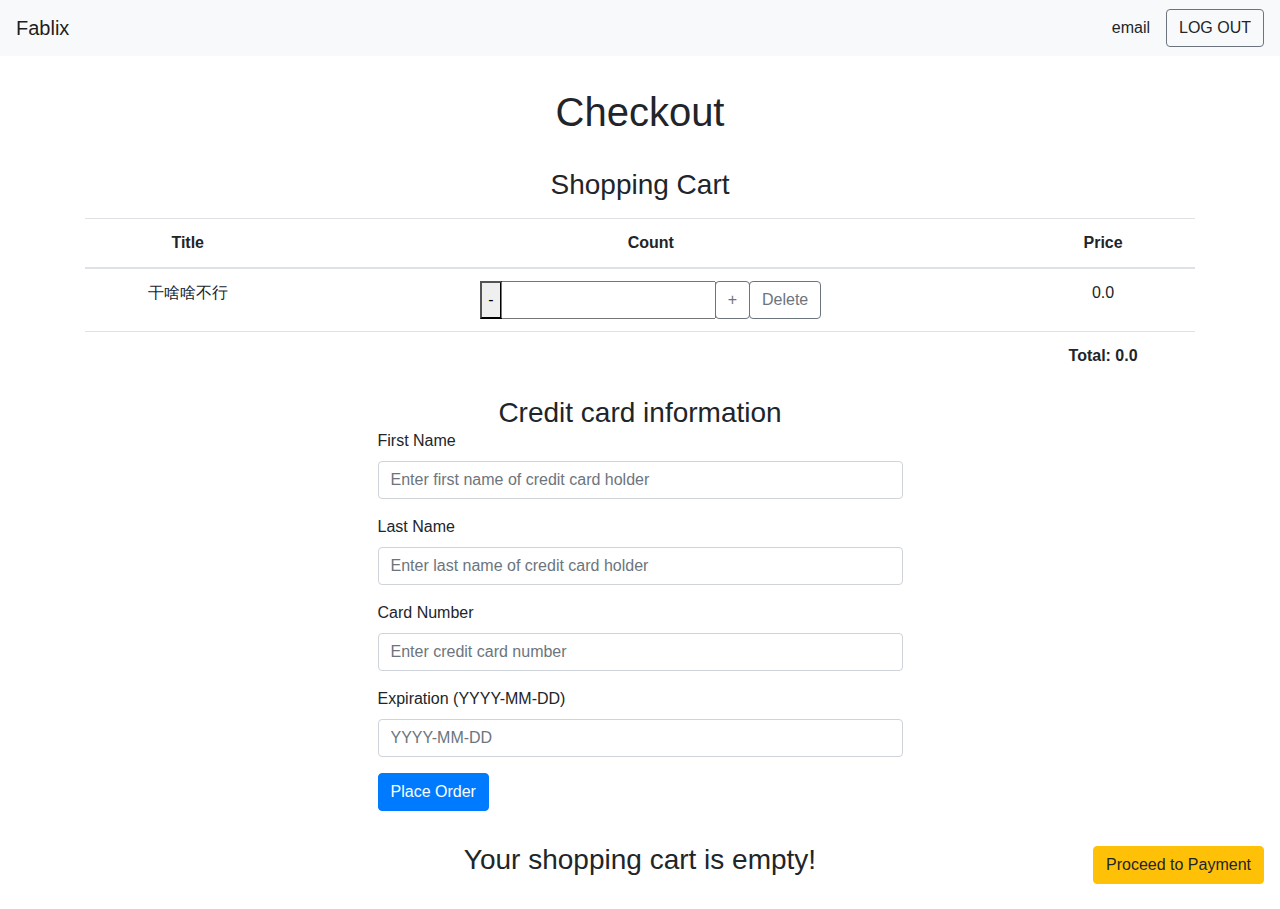
<file: fablix-web/src/main/resources/templates/checkout.html>
<!DOCTYPE HTML>
<html xmlns:th="http://www.thymeleaf.org">
<head>
    <!-- Required meta tags -->
    <meta charset="utf-8">
    <meta name="viewport" content="width=device-width, initial-scale=1, shrink-to-fit=no">

    <!-- Bootstrap CSS -->
    <link rel="stylesheet" href="https://maxcdn.bootstrapcdn.com/bootstrap/4.0.0/css/bootstrap.min.css">
    <link rel="stylesheet" th:href="@{/static/css/common.css}" href="../static/css/common.css">
    <title>Title</title>
    <meta http-equiv="Content-Type" content="text/html;" />
</head>
<body>
    <nav class="navbar sticky-top navbar-light bg-light">
        <a class="navbar-brand" th:href="@{/}" href="/">Fablix</a>
        <ul class="navbar-nav mr-auto"></ul>
        <!--/*@thymesVar id="logged_email" type="java.lang.String"*/-->
        <span th:text="${logged_email}" class="mx-3">email</span>
        <a class="btn btn-outline-secondary" role="button" th:href="@{/logout}"> LOG OUT</a>
    </nav>
    <div class="btn-group-vertical" style="position: fixed; bottom: 1rem; right:1rem;">
        <a id="checkout" role="button" class="btn btn-warning" href="#credit-card" >
            Proceed to Payment
        </a>
    </div>
    <div id="root-container" class="root container" th:if="${allItem != null}">
        <h1 class="center" style="margin: 2rem 0;">Checkout</h1>
        <div style="margin: auto;">
            <h3 class="center">Shopping Cart</h3>
            <table class="table" style="margin-top: 1rem; text-align: center;">
                <thead>
                <tr>
                    <th scope="col">Title</th>
                    <th scope="col">Count</th>
                    <th scope="col">Price</th>

                </tr>
                </thead>
                <tr th:each="movie: ${allItem}">
                    <td>
                        <a th:href="@{/movie/singlemovie(id=${movie.getMovieId()})}" th:text="${movie.getTitle()}">干啥啥不行</a>
                    </td>
                    <td>
                        <div class="count-group" th:id="'count-' + ${movie.getMovieId()}" style="display: inline-flex">
                            <div class="input-group-prepend">
                                <button th:class="'btn btn-outline-secondary decrement ' + (${movie.getCount() > 1}? _ : 'disabled')" type="button">-</button>
                            </div>
                            <input type="number" min="1" th:value="${movie.getCount()}" readonly>
                            <div class="input-group-append">
                                <button class="btn btn-outline-secondary increment" type="button">+</button>
                                <button type="button" class="btn btn-outline-secondary delete" th:id="'delete-'+${movie.getMovieId()}">
                                    Delete
                                </button>
                            </div>
                        </div>

                    </td>
                    <td th:with="p=${movie.getCount()} * ${movie.getSinglePrice()}">
                        <span class="price" th:text="${#numbers.formatDecimal(p,1,2)}" th:id="'price-' + ${movie.getMovieId()}">0.0</span>
                    </td>

                </tr>
                <tr>
                    <th></th>
                    <th></th>
                    <th >Total: <span id="totalPrice">0.0</span></th>
                </tr>
            </table>
        </div>
        <div class="col-lg-6" style="margin: auto;">
            <h3 id="credit-card" class="center">Credit card information</h3>
            <form class="needs-validation" novalidate>
                <div class="form-group">
                    <label for="firstName">First Name </label>
                    <input type="text" class="form-control" id="firstName" placeholder="Enter first name of credit card holder" required>
                    <div class="invalid-feedback">
                        Invalid credit card information.
                    </div>
                </div>
                <div class="form-group">
                    <label for="lastName">Last Name </label>
                    <input type="text" class="form-control" id="lastName" placeholder="Enter last name of credit card holder" required>
                    <div class="invalid-feedback">
                        Invalid credit card information.
                    </div>
                </div>
                <div class="form-group">
                    <label for="cardNumber">Card Number </label>
                    <input type="text" class="form-control" id="cardNumber" pattern="[\d\s]+" placeholder="Enter credit card number"  required>
                    <!-- onkeyup="this.value=this.value.replace(/\D/g,'')" onafterpaste="this.value=this.value.replace(/\D/g,'')"-->
                    <div class="invalid-feedback">
                        Invalid credit card information.
                    </div>
                </div>
                <div class="form-group">
                    <label for="expirationDate">Expiration (YYYY-MM-DD)</label>
                    <input class="form-control" id="expirationDate" type="text" required pattern="[0-9]{4}-[0-9]{2}-[0-9]{2}" placeholder="YYYY-MM-DD">
                    <div class="invalid-feedback">
                        Invalid credit card information.
                    </div>
                </div>
                <button type="button" class="btn btn-primary" id="submitCard">Place Order</button>
            </form>
        </div>
    </div>
    <div class="root container" th:if="${allItem == null}">
        <h3 class="center">Your shopping cart is empty!</h3>
    </div>

    <script src="https://code.jquery.com/jquery-3.5.0.min.js" integrity="sha256-xNzN2a4ltkB44Mc/Jz3pT4iU1cmeR0FkXs4pru/JxaQ=" crossorigin="anonymous"></script>
    <script src="https://cdnjs.cloudflare.com/ajax/libs/popper.js/1.12.9/umd/popper.min.js"></script>
    <script src="https://maxcdn.bootstrapcdn.com/bootstrap/4.0.0/js/bootstrap.min.js"></script>
    <script th:src="@{/static/js/checkout.js}"></script>
</body>
</html>
</file>
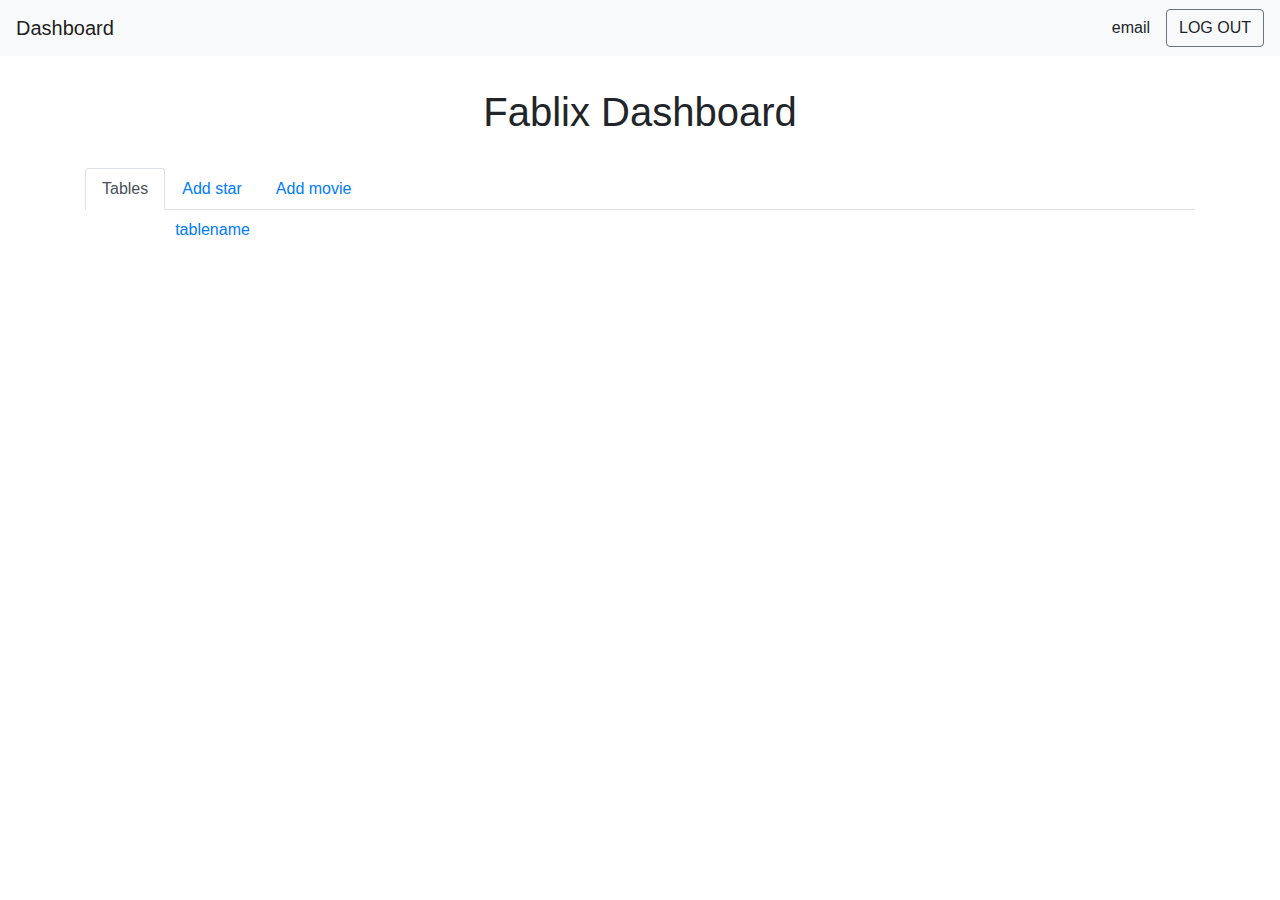
<file: fablix-web/src/main/resources/templates/dashboard.html>
<!DOCTYPE html>
<html xmlns:th="http://www.thymeleaf.org">
<head>
    <!-- Required meta tags -->
    <meta charset="utf-8">
    <meta name="viewport" content="width=device-width, initial-scale=1, shrink-to-fit=no">

    <!-- Bootstrap CSS -->
    <link rel="stylesheet" href="https://maxcdn.bootstrapcdn.com/bootstrap/4.0.0/css/bootstrap.min.css">
    <link rel="stylesheet" th:href="@{/static/css/common.css}" href="../static/css/common.css">
    <title>Fablix Dashboard</title>
    <meta http-equiv="Content-Type" content="text/html;" />
</head>
<body>
<nav class="navbar sticky-top navbar-light bg-light">
    <a class="navbar-brand" href="#">Dashboard</a>
    <ul class="navbar-nav mr-auto"></ul>
    <!--/*@thymesVar id="logged_email" type="java.lang.String"*/-->
    <span th:text="${logged_email}" class="mx-3">email</span>
    <a class="btn btn-outline-secondary" role="button" th:href="@{/logout}"> LOG OUT</a>
</nav>
<div class="root container">
    <h1 class="center" style="margin: 2rem 0;">Fablix Dashboard</h1>

    <ul class="nav nav-tabs" role="tablist">
        <li class="nav-item">
            <a class="nav-link active" id="metadata-tab" data-toggle="tab" href="#metadata" role="tab" aria-controls="search" aria-selected="true">Tables</a>
        </li>
        <li class="nav-item">
            <a class="nav-link" id="add-star-tab" data-toggle="tab" href="#genres" role="tab" aria-controls="genres" aria-selected="false">Add star</a>
        </li>
        <li class="nav-item">
            <a class="nav-link" id="add-movie-tab" data-toggle="tab" href="#alphabet" role="tab" aria-controls="alphabet" aria-selected="false">Add movie</a>
        </li>
    </ul>
    <div class="tab-content">
        <div class="tab-pane active" id="metadata" role="tabpanel" aria-labelledby="metadata-tab">
            <!-- Button trigger modal -->
            <div class="row" style="text-align: center">
                <div th:each="table:${tableList}" class="col-md-3" style="margin-bottom: 0.5rem; margin-top: 0.5rem">
                    <a href="#modalCenter" class="table-link" data-toggle="modal" th:text="${table.getName()}">tablename</a>
                </div>
            </div>
            <!-- Modal -->
            <div class="modal fade" id="modalCenter" tabindex="-1" role="dialog">
                <div class="modal-dialog modal-dialog-centered" role="document">
                    <div class="modal-content">
                        <div class="modal-header">
                            <h5 class="modal-title">Table metadata</h5>
                            <button type="button" class="close" data-dismiss="modal" aria-label="Close">
                                <span aria-hidden="true">&times;</span>
                            </button>
                        </div>
                        <div class="modal-body">
                            <dl id="modalData">

                            </dl>
                        </div>
                        <div class="modal-footer">
                            <button type="button" class="btn btn-secondary" data-dismiss="modal">Close</button>
                        </div>
                    </div>
                </div>
            </div>
        </div>
        <div class="tab-pane" id="genres" role="tabpanel" aria-labelledby="add-star-tab">
            <form id="add-star-form" class="inner-tab">
                <div class="row">
                    <div class="col">
                        <input type="text" class="form-control" placeholder="Star's name" id="name" required>
                    </div>
                    <div class="col">
                        <input type="number" max="2020" min="1800" id="year" class="form-control" placeholder="Year (1800-2020)">
                    </div>
                </div>
                <div class="row" style="margin-top:1rem;">
                    <div class="col">
                        <button type="button" class="add btn btn-primary" style="width: 100%;" id="addStar">Add Star</button>
                    </div>
                </div>
            </form>

        </div>
        <div class="tab-pane" id="alphabet" role="tabpanel" aria-labelledby="add-movie-tab">
            <form id="add-movie-form" class="inner-tab">
                <div class="row">
                    <div class="col">
                        <input type="text" class="form-control" placeholder="Movie's title" id="movieTitle" required>
                    </div>
                    <div class="col">
                        <input type="number" max="2020" min="1800" id="movieYear" class="form-control" placeholder="Year (1800-2020)" required>
                    </div>
                    <div class="col">
                        <input type="text" class="form-control" placeholder="Movie's Director" id="movieDirector" required>
                    </div>
                    <div class="col">
                        <input type="text" class="form-control" placeholder="Movie's Actor" id="starName" required>
                    </div>
                    <div class="col">
                        <input type="text" class="form-control" placeholder="Movie's Genre" id="genreName" required>
                    </div>
                </div>
                <div class="row" style="margin-top:1rem;">
                    <div class="col">
                        <button type="button" class="add btn btn-primary" style="width: 100%;" id="addMovie">Add Movie</button>
                    </div>
                </div>
            </form>
        </div>
    </div>
</div>


<script src="https://code.jquery.com/jquery-3.5.0.min.js" integrity="sha256-xNzN2a4ltkB44Mc/Jz3pT4iU1cmeR0FkXs4pru/JxaQ=" crossorigin="anonymous"></script>
<script src="https://cdnjs.cloudflare.com/ajax/libs/popper.js/1.12.9/umd/popper.min.js"></script>
<script src="https://maxcdn.bootstrapcdn.com/bootstrap/4.0.0/js/bootstrap.min.js"></script>
<script th:src="@{/static/js/dashboard.js}"></script>
</body>
</html>
</file>
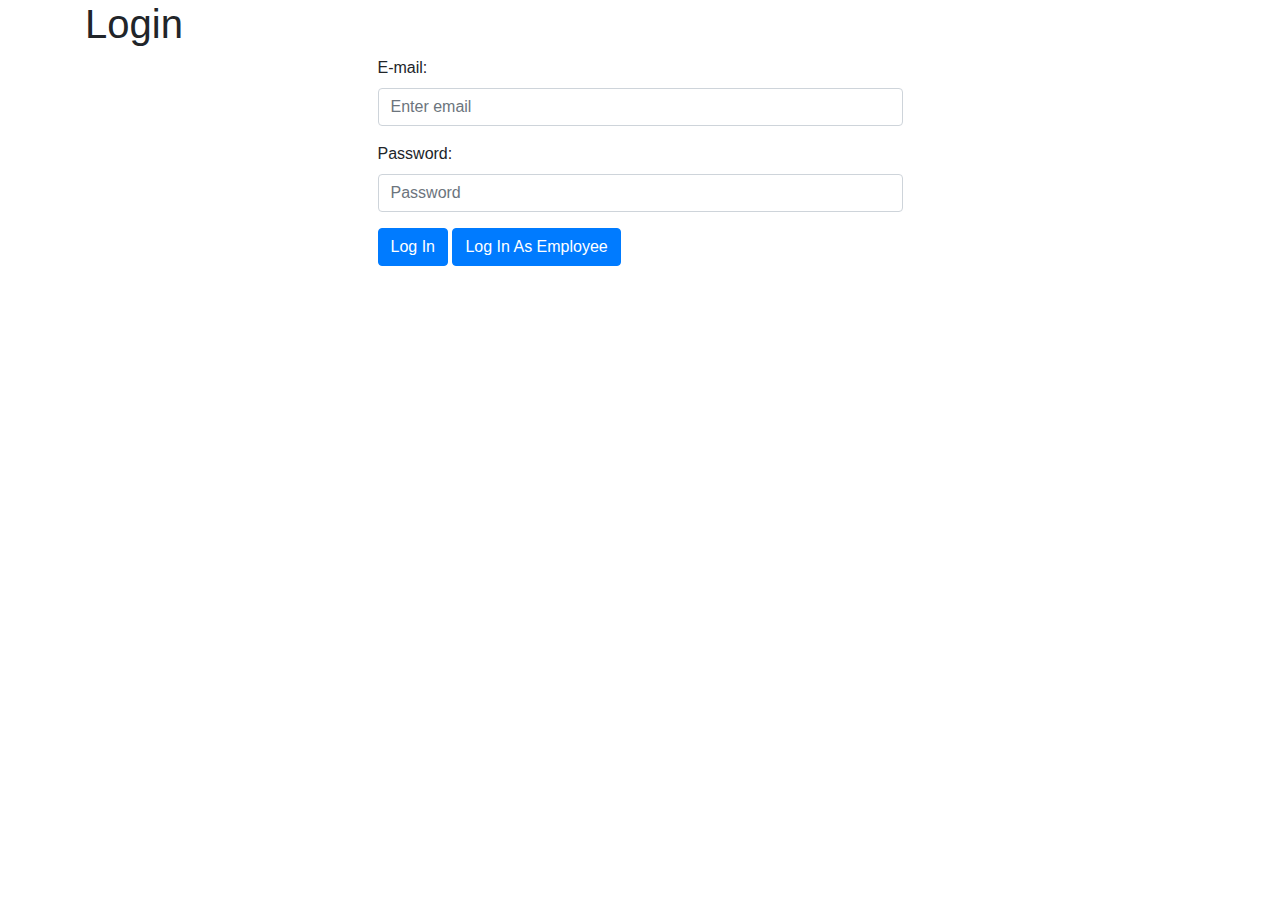
<file: fablix-web/src/main/resources/templates/login.html>
<!DOCTYPE html>
<html xmlns:th="http://www.thymeleaf.org">
<head>
    <meta charset="utf-8">
    <meta name="viewport" content="width=device-width, initial-scale=1, shrink-to-fit=no">
    <link rel="stylesheet" href="https://maxcdn.bootstrapcdn.com/bootstrap/4.0.0/css/bootstrap.min.css">
    <link rel="stylesheet" th:href="@{/static/css/common.css}">
    <title>Fablix</title>
    <meta http-equiv="Content-Type" content="text/html" />
</head>
<body>
    <div class="root container">
        <h1 class="center">Login</h1>
        <div class="col-lg-6" style="margin: auto;">
            <form class="needs-validation" novalidate>
                <div class="form-group">
                    <label for="email">E-mail: </label>
                    <input type="email" class="form-control" id="email" placeholder="Enter email" required>
                    <div class="invalid-feedback">
                        Please provide a valid email.
                    </div>
                </div>
                <div class="form-group">
                    <label for="password">Password: </label>
                    <input type="password" class="form-control" id="password" placeholder="Password" required>
                    <div class="invalid-feedback">
                        Please provide a valid password.
                    </div>
                </div>
                <div id="grecaptcha"></div>
                <button type="button" class="login btn btn-primary" id="customerLogIn">Log In</button>
                <button type="button" class="login btn btn-primary" id="employeeLogIn">Log In As Employee</button>
            </form>
        </div>

    </div>
    <script src="https://code.jquery.com/jquery-3.5.0.min.js" integrity="sha256-xNzN2a4ltkB44Mc/Jz3pT4iU1cmeR0FkXs4pru/JxaQ=" crossorigin="anonymous"></script>
    <script src="https://cdnjs.cloudflare.com/ajax/libs/popper.js/1.12.9/umd/popper.min.js"></script>
    <script src="https://maxcdn.bootstrapcdn.com/bootstrap/4.0.0/js/bootstrap.min.js"></script>
    <script src="https://www.google.com/recaptcha/api.js?onload=onloadCallback&render=explicit" async defer></script>
    <script th:src="@{/static/js/login.js}"></script>

</body>
</html>
</file>
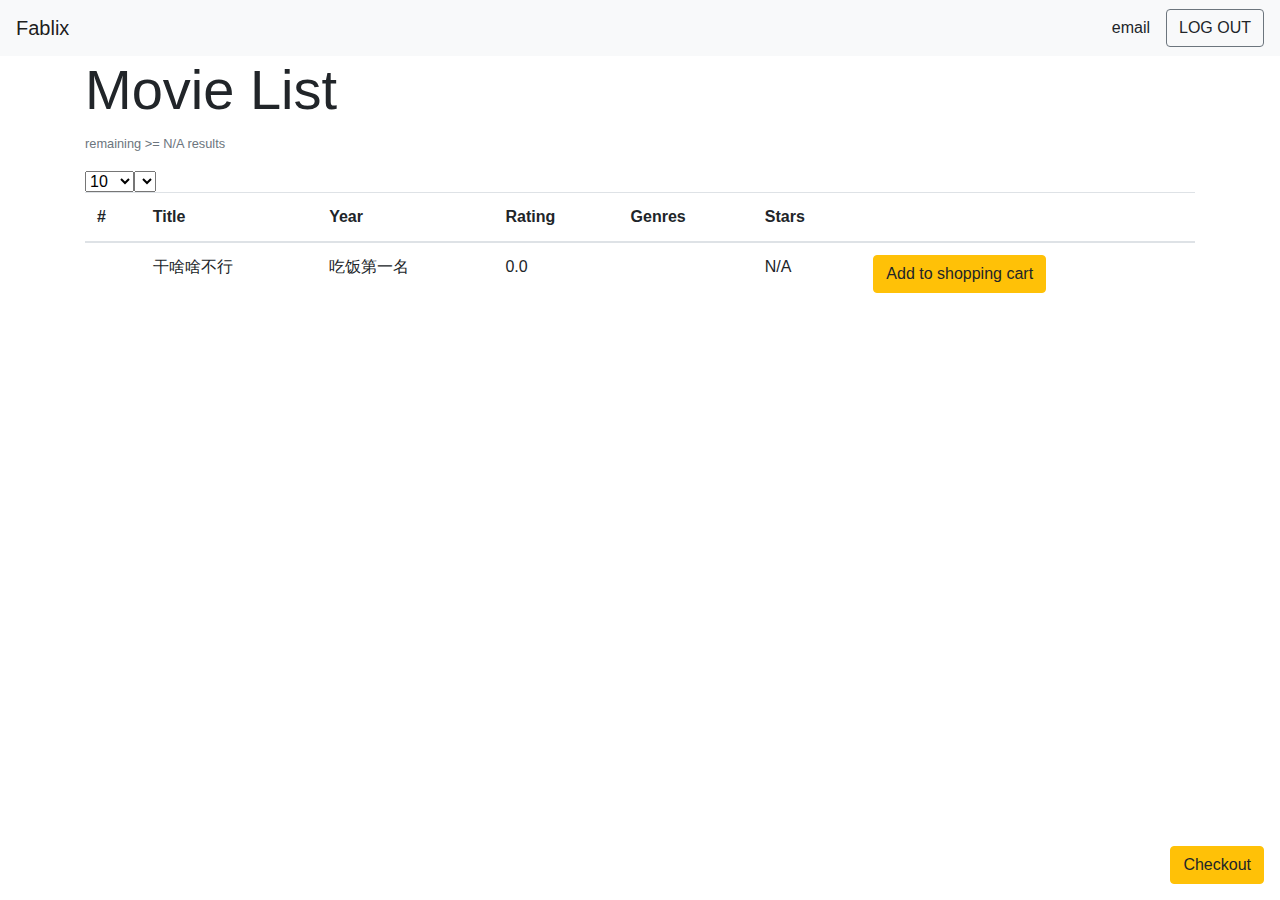
<file: fablix-web/src/main/resources/templates/movielist.html>
<!DOCTYPE html>
<html xmlns:th="http://www.thymeleaf.org">
<head>
    <!-- Required meta tags -->
    <meta charset="utf-8">
    <meta name="viewport" content="width=device-width, initial-scale=1, shrink-to-fit=no">

    <!-- Bootstrap CSS -->
    <link rel="stylesheet" href="https://maxcdn.bootstrapcdn.com/bootstrap/4.0.0/css/bootstrap.min.css">
    <link rel="stylesheet" th:href="@{/static/css/common.css}">
    <title>Fablix</title>
    <meta http-equiv="Content-Type" content="text/html;" />
</head>
<body>
    <nav class="navbar sticky-top navbar-light bg-light">
        <a class="navbar-brand" th:href="@{/}" href="/">Fablix</a>
        <ul class="navbar-nav mr-auto"></ul>
        <!--/*@thymesVar id="logged_email" type="java.lang.String"*/-->
        <span th:text="${logged_email}" class="mx-3">email</span>
        <a class="btn btn-outline-secondary" role="button" th:href="@{/logout}"> LOG OUT</a>
    </nav>
    <div class="btn-group-vertical" style="position: fixed; bottom: 1rem; right:1rem;">
        <a id="checkout" role="button" class="btn btn-warning" th:href="@{/checkout}">
            Checkout
        </a>
    </div>
    <div class="root container">
        <h1 class="display-4 center">Movie List</h1>
        <p class="center">
            <small class="text-muted">
                remaining >= <span th:if="${movieList.size()} > 0" th:text="${movieList.get(0).getTotalNum()}">N/A</span> results
            </small>
        </p>
        <form class="form-inline">
            <select id="selectPageSize">
                <option id="10PageSize" value = "10">10</option>
                <option id="25PageSize" value = "25">25</option>
                <option id="50PageSize" value = "50">50</option>
                <option id="100PageSize" value = "100">100</option>
            </select>
            <select id="selectOrder">
<!--                <option id = "titleAsc" value = "titleAsc">Title Ascending</option>-->
<!--                <option id = "titleDesc" value = "titleDesc">Title Descending</option>-->
<!--                <option id = "ratingAsc" value = "ratingAsc">Rating Ascending</option>-->
<!--                <option id = "ratingDesc" value = "ratingDesc" >Rating Descending</option>-->
            </select>
        </form>
        <table class="table">
            <thead>
                <tr>
                    <th scope="col">#</th>
                    <th scope="col">Title</th>
                    <th scope="col">Year</th>
                    <th scope="col">Rating</th>
                    <th scope="col">Genres</th>
                    <th scope="col">Stars</th>
                    <th scope="col"></th>
                </tr>
            </thead>
            <tr th:each="movie, outIter : ${movieList}">
                <th scope="row" th:text="${outIter.count} + ${seqStartIdx}"></th>
                <td>
                    <a th:href="@{/movie/singlemovie(id=${movie.getId()})}" th:text="${movie.getTitle()}">干啥啥不行</a>
                </td>
                <td th:text="${movie.getYear()}">吃饭第一名</td>
                <td th:text="(${movie.getRating()} >= 0) ? ${#numbers.formatDecimal(movie.getRating(),1,1)} : 'N/A'">0.0</td>
                <td>
                    <span th:each="genre,iterStat : ${movie.getGenres()}">
                        <a th:href="@{/movie/list(genreId=${genre.getId()},limit=${limit})}" th:text="${genre.getName()}"></a>
                        <span  th:text="${iterStat.last}? '':', '"></span>
                    </span>
                </td>
                <td>
                    <span th:each="actor,iterStat : ${movie.getActors()}">
                        <a th:href="@{/star/singlestar(id=${actor.getId()})}" th:text="${actor.getName()}">N/A</a>
                        <span th:text="${iterStat.last}? '':', '"> </span>
                    </span>
                </td>
                <td>
                    <button type="button" class="btn btn-warning cart" th:id="'cart-'+${movie.getId()}" th:data-title="${movie.getTitle()}">Add to shopping cart</button>
                    <span></span>
                </td>
            </tr>
        </table>
        <nav aria-label="Page navigation" id="page-navigation" style="margin-bottom: 5rem;">
            <ul class="pagination justify-content-center" id="pagenav-list" style="margin: auto">
            </ul>
        </nav>
    </div>



    <!-- Optional JavaScript -->
    <!-- jQuery first, then Popper.js, then Bootstrap JS -->
    <script src="https://code.jquery.com/jquery-3.5.0.min.js" integrity="sha256-xNzN2a4ltkB44Mc/Jz3pT4iU1cmeR0FkXs4pru/JxaQ=" crossorigin="anonymous"></script>
    <script src="https://cdnjs.cloudflare.com/ajax/libs/popper.js/1.12.9/umd/popper.min.js"></script>
    <script src="https://maxcdn.bootstrapcdn.com/bootstrap/4.0.0/js/bootstrap.min.js"></script>
    <script th:inline="javascript">
        let nowLimit = [[${limit}]];
        let nowOffset = [[${seqStartIdx}]];
        let maxPage = [[${maxPage}]]
    </script>
    <script th:src="@{/static/js/movielist.js}"></script>
    <script th:src="@{/static/js/customer.js}"></script>
</body>
</html>
</file>
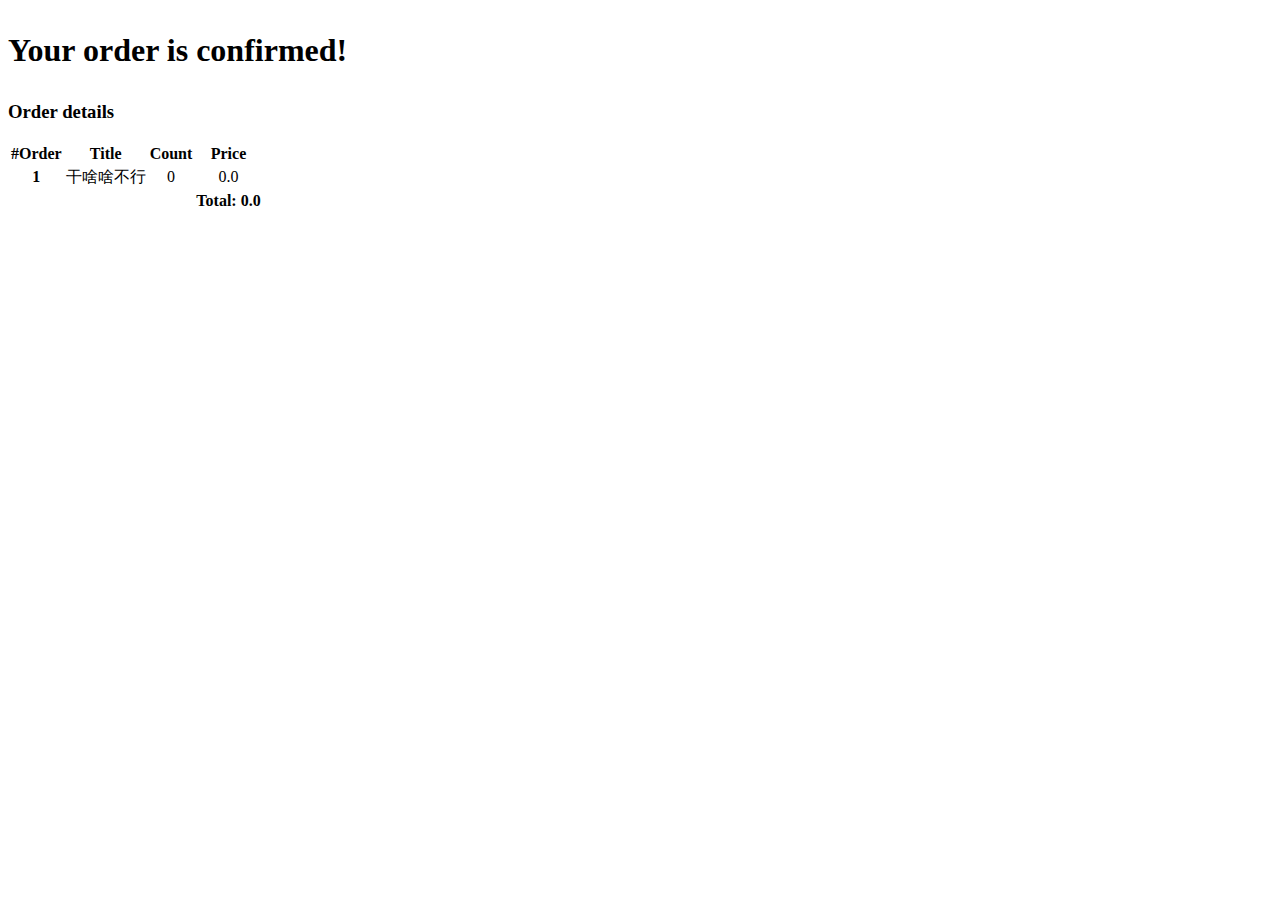
<file: fablix-web/src/main/resources/templates/orderTemplate.html>
<!DOCTYPE HTML>
<html xmlns:th="http://www.thymeleaf.org">
<body>
    <div th:fragment="order_refresh">
        <h1 class="center" style="margin: 2rem 0;">Your order is confirmed!</h1>
        <div style="margin: auto;">
            <h3 class="center">Order details</h3>
            <table class="table" style="margin-top: 1rem; text-align: center;">
                <thead>
                <tr>
                    <th scope="col">#Order</th>
                    <th scope="col">Title</th>
                    <th scope="col">Count</th>
                    <th scope="col">Price</th>
                </tr>
                </thead>
                <tr th:each="movie, iterStat: ${shoppingCarts}">
                    <th th:text="${iterStat.index} + ${beginOrderNumber}" scope="row">1</th>
                    <td>
                        <a th:href="@{/movie/singlemovie(id=${movie.getMovieId()})}" th:text="${movie.getTitle()}">干啥啥不行</a>
                    </td>
                    <td th:text="${movie.getCount()}">
                        0
                    </td>
                    <td th:with="p=${movie.getCount()} * ${movie.getSinglePrice()}">
                        <span class="price" th:text="${#numbers.formatDecimal(p,1,2)}" th:id="'price-' + ${movie.getMovieId()}">0.0</span>
                    </td>
                </tr>
                <tr>
                    <td></td>
                    <td></td>
                    <td></td>
                    <th >Total: <span id="totalPrice">0.0</span></th>
                </tr>
            </table>
        </div>
    </div>

</body>
</file>
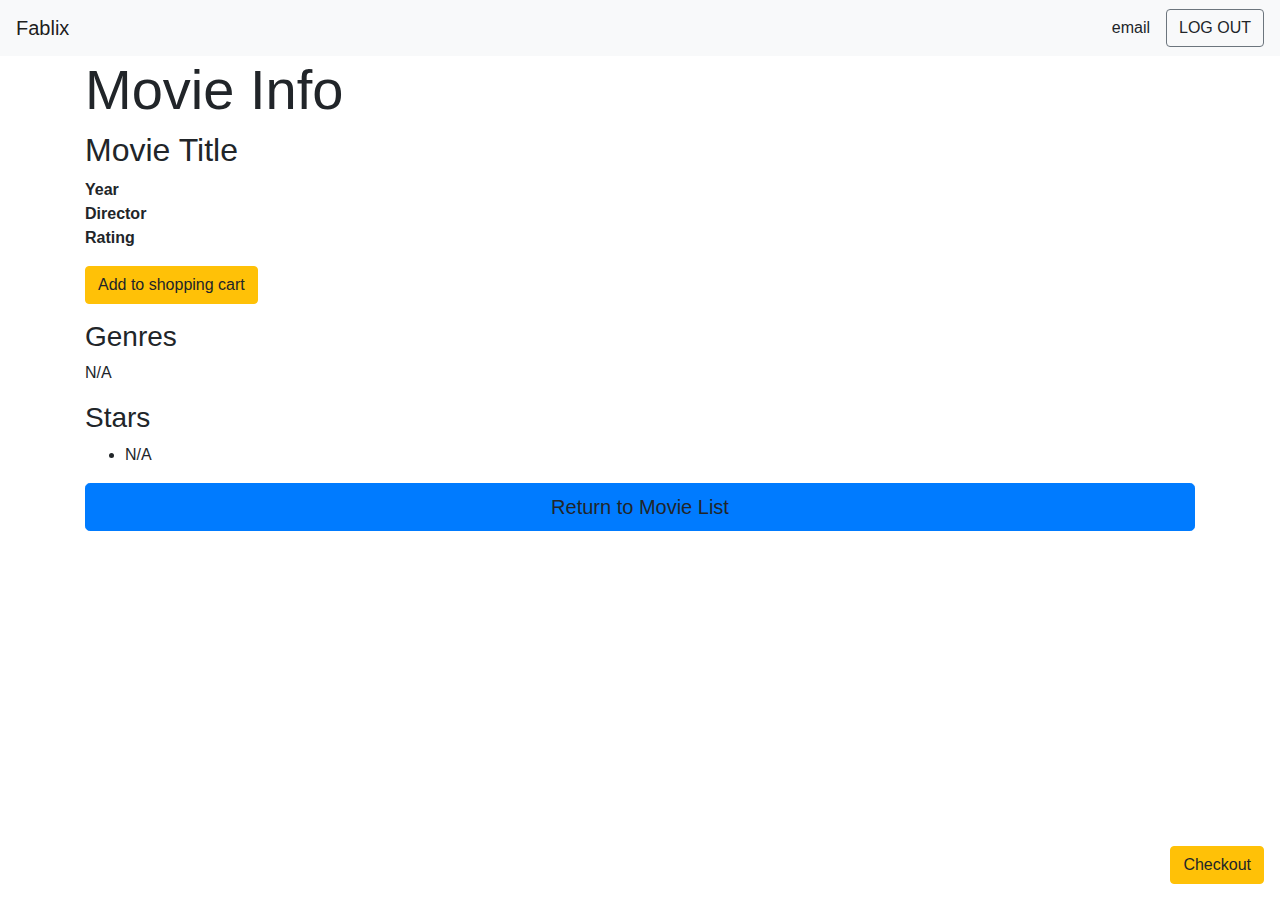
<file: fablix-web/src/main/resources/templates/singlemovie.html>
<!DOCTYPE html>
<html xmlns:th="http://www.thymeleaf.org">
<head>
    <!-- Required meta tags -->
    <meta charset="utf-8">
    <meta name="viewport" content="width=device-width, initial-scale=1, shrink-to-fit=no">

    <!-- Bootstrap CSS -->
    <link rel="stylesheet" href="https://maxcdn.bootstrapcdn.com/bootstrap/4.0.0/css/bootstrap.min.css">
    <link rel="stylesheet" th:href="@{/static/css/common.css}">
    <title>Fablix</title>
    <meta http-equiv="Content-Type" content="text/html; charset=UTF-8" />
</head>
<body>
    <nav class="navbar sticky-top navbar-light bg-light">
        <a class="navbar-brand" th:href="@{/}" href="/">Fablix</a>
        <ul class="navbar-nav mr-auto"></ul>
        <!--/*@thymesVar id="logged_email" type="java.lang.String"*/-->
        <span th:text="${logged_email}" class="mx-3">email</span>
        <a class="btn btn-outline-secondary" role="button" th:href="@{/logout}"> LOG OUT</a>
    </nav>
    <div class="btn-group-vertical" style="position: fixed; bottom: 1rem; right:1rem;">
        <a id="checkout" role="button" class="btn btn-warning" th:href="@{/checkout}">
            Checkout
        </a>
    </div>
    <div class="root container">
        <h1 class="display-4">Movie Info</h1>
        <h2 th:text="${singleMovie.getTitle()}">Movie Title</h2>
        <dl class="row">
            <dt class="col-sm-3">Year</dt>
            <dd class="col-sm-9" th:text="${singleMovie.getYear()}"></dd>
            <dt class="col-sm-3">Director</dt>
            <dd class="col-sm-9" th:text="${singleMovie.getDirector()}"></dd>
            <dt class="col-sm-3">Rating</dt>
            <dd class="col-sm-9" th:text="(${singleMovieRating.getRating()} >= 0) ? ${singleMovieRating.getRating()} : 'N/A'"></dd>

        </dl>
        <div style="margin-bottom: 1rem;">
            <button type="button" class="btn btn-warning cart" th:id="'cart-'+${singleMovie.getId()}" th:data-title="${singleMovie.getTitle()}">Add to shopping cart</button>
            <span></span>
        </div>
        <div>
            <h3>Genres</h3>
            <p>
                <span th:each="genre,iterStat :${singleMovieGenres}" th:text="${genre.getName()} + (${iterStat.last}? '':', ')">
                    N/A
                </span>
            </p>
        </div>
        <div>
            <h3>Stars</h3>
            <ul>
                <li th:each="star,iterStat : ${singleMovieStars}">
                    <a  th:href="@{/star/singlestar(id=${star.getId()})}" th:text="${star.getName()}">N/A</a>
                </li>
            </ul>
        </div>

        <div>
            <a class="btn btn-primary btn-lg btn-block" role="button" th:href="${returnAddress}">Return to Movie List</a></td>
        </div>
    </div>
    <!-- Optional JavaScript -->
    <!-- jQuery first, then Popper.js, then Bootstrap JS -->
    <script src="https://code.jquery.com/jquery-3.5.0.min.js" integrity="sha256-xNzN2a4ltkB44Mc/Jz3pT4iU1cmeR0FkXs4pru/JxaQ=" crossorigin="anonymous"></script>
    <script src="https://cdnjs.cloudflare.com/ajax/libs/popper.js/1.12.9/umd/popper.min.js"></script>
    <script src="https://maxcdn.bootstrapcdn.com/bootstrap/4.0.0/js/bootstrap.min.js"></script>
    <script th:src="@{/static/js/customer.js}"></script>
</body>
</html>
</file>
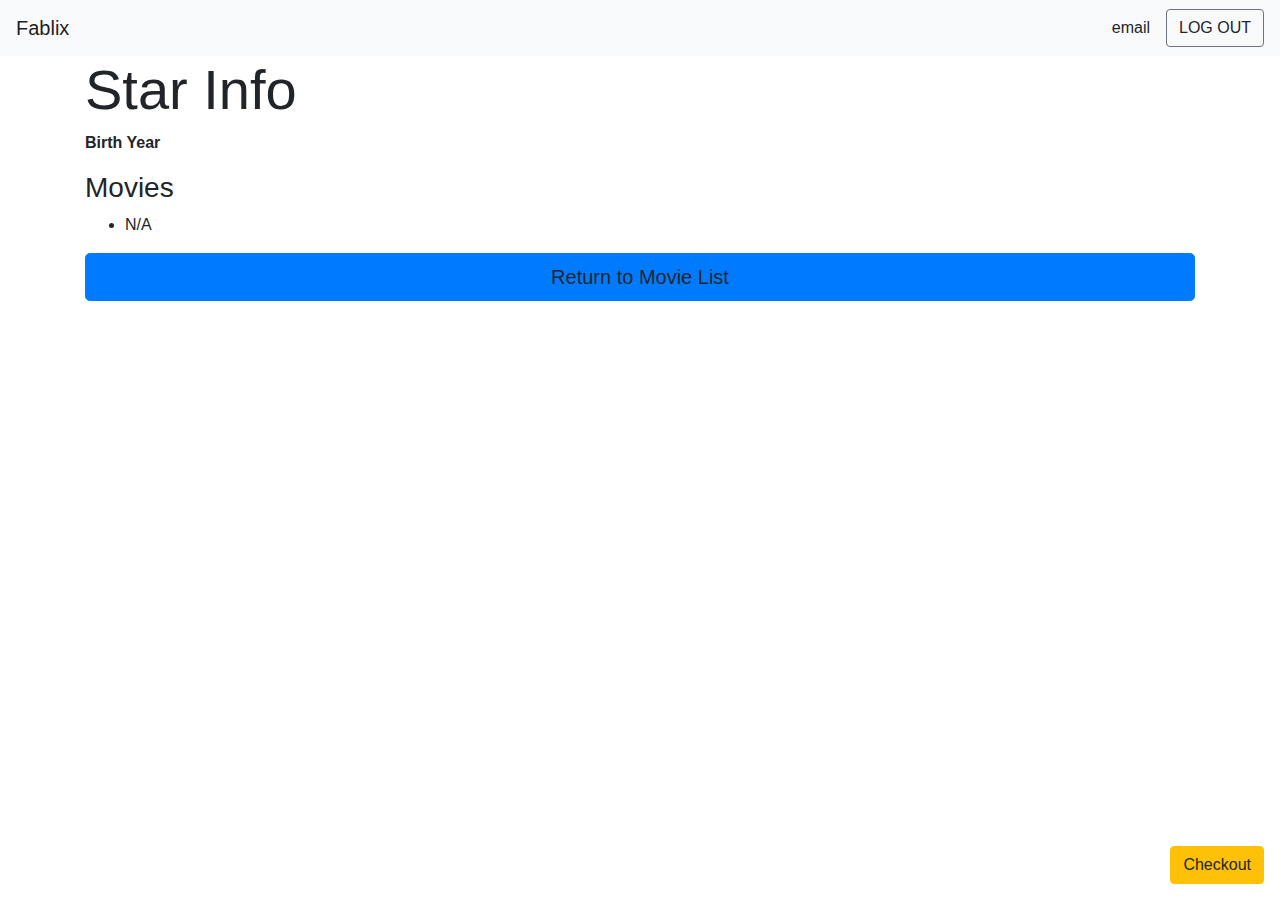
<file: fablix-web/src/main/resources/templates/singlestar.html>
<!DOCTYPE html>
<html xmlns:th="http://www.thymeleaf.org">
<head>
    <!-- Required meta tags -->
    <meta charset="utf-8">
    <meta name="viewport" content="width=device-width, initial-scale=1, shrink-to-fit=no">

    <!-- Bootstrap CSS -->
    <link rel="stylesheet" href="https://maxcdn.bootstrapcdn.com/bootstrap/4.0.0/css/bootstrap.min.css">
    <link rel="stylesheet" th:href="@{/static/css/common.css}">
    <title>Fablix</title>
    <meta http-equiv="Content-Type" content="text/html; charset=UTF-8" />
</head>
<body>
    <nav class="navbar sticky-top navbar-light bg-light">
        <a class="navbar-brand" th:href="@{/}" href="/">Fablix</a>
        <ul class="navbar-nav mr-auto"></ul>
        <!--/*@thymesVar id="logged_email" type="java.lang.String"*/-->
        <span th:text="${logged_email}" class="mx-3">email</span>
        <a class="btn btn-outline-secondary" role="button" th:href="@{/logout}"> LOG OUT</a>
    </nav>
    <div class="btn-group-vertical" style="position: fixed; bottom: 1rem; right:1rem;">
        <a id="checkout" role="button" class="btn btn-warning" th:href="@{/checkout}">
            Checkout
        </a>
    </div>
    <div class="root container">
        <h1 class="display-4">Star Info</h1>
        <h2 th:text="${starInfo.getName()}"></h2>
        <dl class="row">
            <dt class="col-sm-3">Birth Year</dt>
            <dd class="col-sm-9" th:text="(${starInfo.getBirthYear()} != null) ? ${starInfo.getBirthYear()}:'N/A'"></dd>
        </dl>

        <div>
            <h3>Movies</h3>
            <ul>
                <li th:each="movie : ${starMovieList}">
                    <a th:href="@{/movie/singlemovie(id=${movie.getId()})}" th:text="${movie.getTitle()}">N/A</a>
                </li>
            </ul>
        </div>
        <div>
            <a class="btn btn-primary btn-lg btn-block" role="button" th:href="${returnAddress}">Return to Movie List</a>
        </div>
    </div>

    <!-- Optional JavaScript -->
    <!-- jQuery first, then Popper.js, then Bootstrap JS -->
    <script src="https://code.jquery.com/jquery-3.5.0.min.js" integrity="sha256-xNzN2a4ltkB44Mc/Jz3pT4iU1cmeR0FkXs4pru/JxaQ=" crossorigin="anonymous"></script>
    <script src="https://cdnjs.cloudflare.com/ajax/libs/popper.js/1.12.9/umd/popper.min.js"></script>
    <script src="https://maxcdn.bootstrapcdn.com/bootstrap/4.0.0/js/bootstrap.min.js"></script>
</body>
</html>
</file>
<file: fablix-web/src/main/resources/static/css/common.css>
h1,h2,h3 {
    margin-top: 2rem;
    margin-bottom: 2rem;
}

.center {
    text-align: center;
    margin: auto;
}

.inner-tab {
    margin: 2rem;
}

.root.container {
    margin-bottom: 2rem;
}

.autocomplete-suggestions { border: 1px solid #999; background: #FFF; overflow: auto; }
.autocomplete-suggestion { padding: 2px 5px; white-space: nowrap; overflow: hidden; }
.autocomplete-selected { background: #F0F0F0; }
.autocomplete-suggestions strong { font-weight: normal; color: #3399FF; }
.autocomplete-group { padding: 2px 5px; }
.autocomplete-group strong { display: block; border-bottom: 1px solid #000; }
</file>
